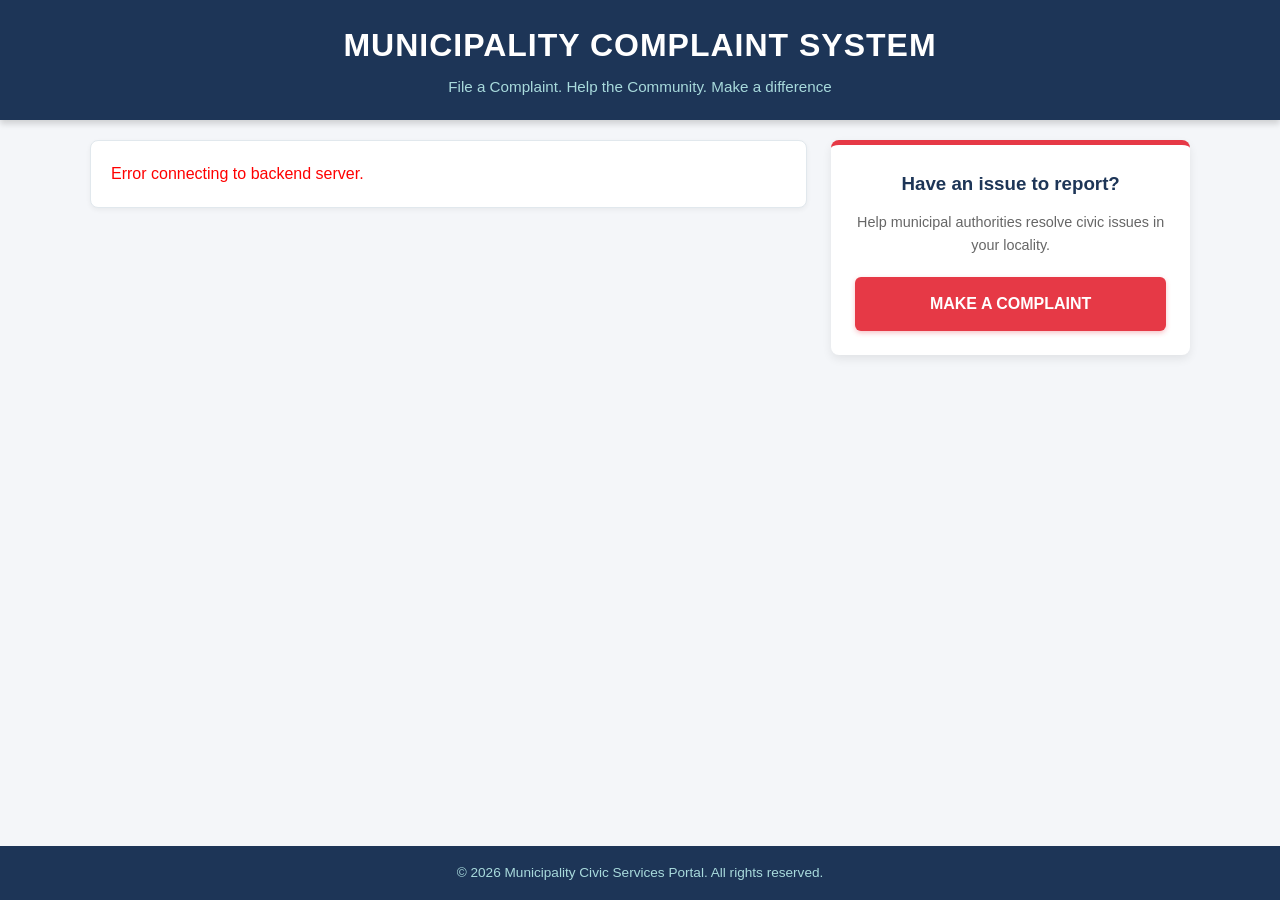
<file: frontend/index.html>
<!DOCTYPE html>
<html lang="en">
<head>
<meta charset="UTF-8">
<meta name="viewport" content="width=device-width, initial-scale=1.0">
<title>Municipality Complaint System - Home</title>
</head>
<body>

<header>
    <h1>Municipality Complaint System</h1>
    <p>File a Complaint. Help the Community. Make a difference</p>
</header>

<main>
    <div class="feed-layout">
        <section class="complaints-container" id="feedList">
            <div class="card"><p>Loading complaints...</p></div>
        </section>

        <aside class="sidebar-container">
            <div class="sidebar-card">
                <h3>Have an issue to report?</h3>
                <p>Help municipal authorities resolve civic issues in your locality.</p>
                <a href="make-complaint.html" class="btn-make-complaint">MAKE A COMPLAINT</a>
            </div>
        </aside>
    </div>
</main>

<footer>
    <p>&copy; 2026 Municipality Civic Services Portal. All rights reserved.</p>
</footer>

<script src = "js/app.js"></script>
<link rel="stylesheet" href="css/style.css">

</body>
</html>
</file>
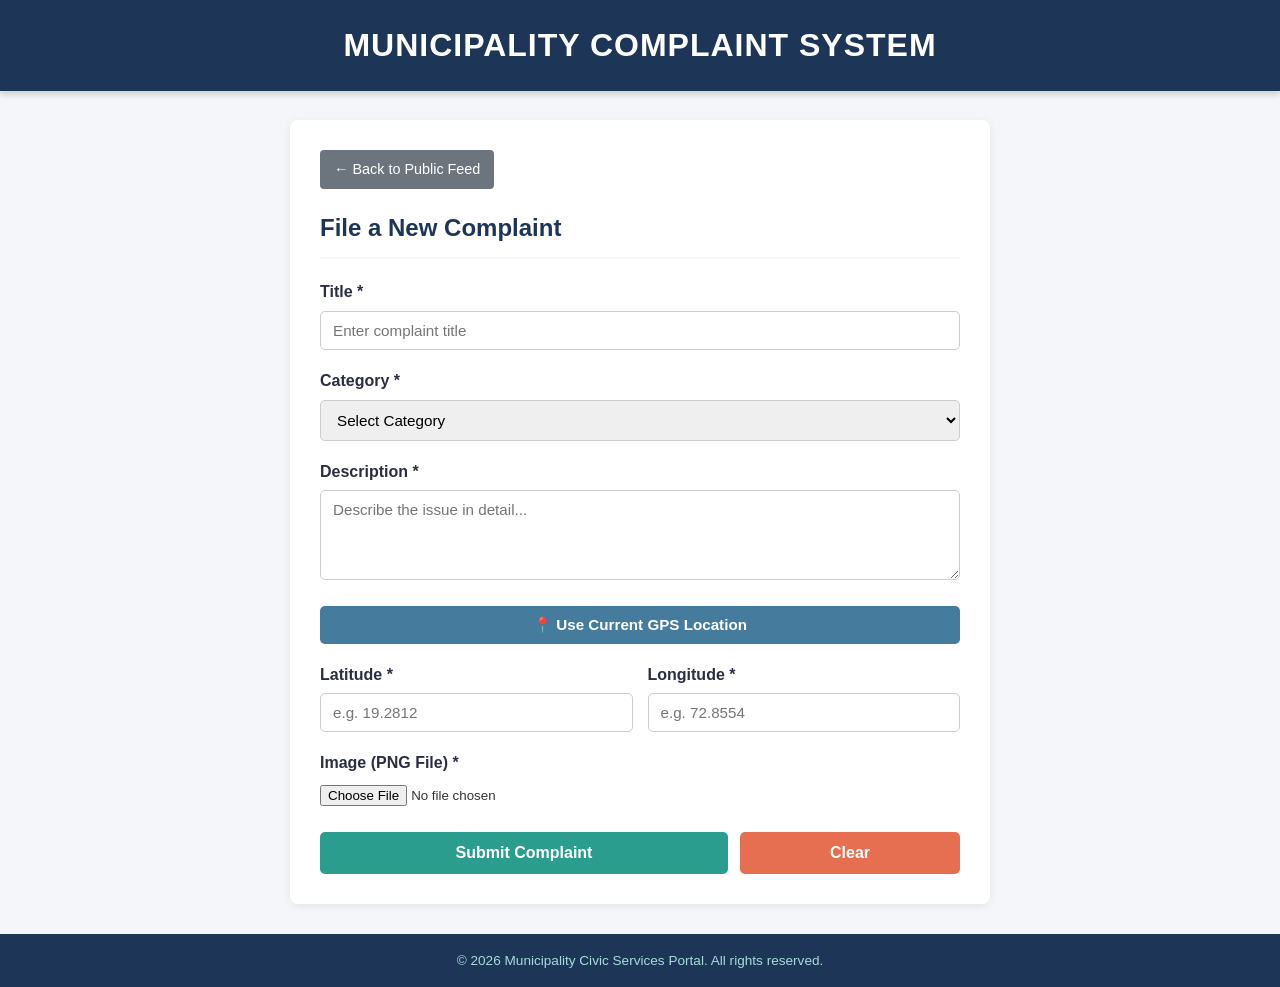
<file: frontend/make-complaint.html>
<!DOCTYPE html>
<html lang="en">
<head>
    <meta charset="UTF-8">
    <meta name="viewport" content="width=device-width, initial-scale=1.0">
    <title>Make a Complaint - Municipality System</title>
    <link rel="stylesheet" href="css/styleform.css">
</head>
<body>

<header>
    <h1>Municipality Complaint System</h1>
</header>

<main>
    <section class="form-container">
        <a href="index.html" class="btn-back">&larr; Back to Public Feed</a>
        
        <h2>File a New Complaint</h2>

        <form id="complaintForm" onsubmit="handleFormSubmit(event)">
            
            <div class="form-group">
                <label for="title">Title *</label>
                <input type="text" id="title" name="title" required placeholder="Enter complaint title">
            </div>

            <div class="form-group">
                <label for="category">Category *</label>
                <select id="category" name="category" required>
                    <option value="">Select Category</option>
                    <option value="Roads & Infrastructure">Roads &amp; Infrastructure</option>
                    <option value="Sanitation">Sanitation &amp; Waste Management</option>
                    <option value="Water Supply">Water Supply &amp; Drainage</option>
                    <option value="Street Lighting">Street Lighting</option>
                    <option value="Parks & Public Spaces">Parks &amp; Public Spaces</option>
                    <option value="Other">Other</option>
                </select>
            </div>

            <div class="form-group">
                <label for="description">Description *</label>
                <textarea id="description" name="description" rows="4" required placeholder="Describe the issue in detail..."></textarea>
            </div>

            <!-- Location Helper Button -->
            <div class="form-group">
                <button type="button" id="btnLocation" class="btn-location" onclick="fetchCurrentLocation()">📍 Use Current GPS Location</button>
            </div>

            <div class="form-row">
                <div class="form-group">
                    <label for="latitude">Latitude *</label>
                    <input type="number" step="any" id="latitude" name="latitude" required placeholder="e.g. 19.2812">
                </div>

                <div class="form-group">
                    <label for="longitude">Longitude *</label>
                    <input type="number" step="any" id="longitude" name="longitude" required placeholder="e.g. 72.8554">
                </div>
            </div>

            <div class="form-group">
                <label for="imageData">Image (PNG File) *</label>
                <input type="file" id="imageData" name="imageData" accept="image/png" required>
            </div>

            <div class="form-actions">
                <button type="submit" class="btn-submit">Submit Complaint</button>
                <button type="reset" class="btn-clear">Clear</button>
            </div>

        </form>
    </section>
</main>

<footer>
    <p>&copy; 2026 Municipality Civic Services Portal. All rights reserved.</p>
</footer>

<script src="js/form.js"></script>
</body>
</html>
</file>
<file: frontend/css/style.css>
* {
    box-sizing: border-box;
    margin: 0;
    padding: 0;
    font-family: 'Segoe UI', Tahoma, Geneva, Verdana, sans-serif;
}

body {
    background-color: #f4f6f9;
    color: #333333;
    line-height: 1.6;
    display: flex;
    flex-direction: column;
    min-height: 100vh;
}

header {
    position: fixed;
    top: 0;
    left: 0;
    width: 100%;
    background-color: #1d3557;
    color: #ffffff;
    padding: 20px;
    text-align: center;
    box-shadow: 0 4px 6px rgba(0, 0, 0, 0.15);
    z-index: 1000;
}

header h1 {
    font-size: 2rem;
    margin-bottom: 4px;
    text-transform: uppercase;
    letter-spacing: 1px;
}

header p {
    font-size: 0.95rem;
    color: #a8dadc;
}

main {
    max-width: 1100px;
    width: 90%;
    margin: 140px auto 30px auto;
    flex: 1;
}

.feed-layout {
    display: flex;
    gap: 24px;
    align-items: flex-start;
}

.complaints-container {
    flex: 2;
}

.sidebar-container {
    flex: 1;
    position: sticky;
    top: 140px;
}

.sidebar-card {
    background: #ffffff;
    border-radius: 8px;
    padding: 24px;
    box-shadow: 0 4px 10px rgba(0, 0, 0, 0.08);
    border-top: 5px solid #e63946;
    text-align: center;
}

.sidebar-card h3 {
    margin-bottom: 12px;
    color: #1d3557;
}

.sidebar-card p {
    font-size: 0.9rem;
    color: #666;
    margin-bottom: 20px;
}

.btn-make-complaint {
    display: block;
    background-color: #e63946;
    color: #ffffff;
    text-decoration: none;
    padding: 14px 20px;
    font-size: 1rem;
    font-weight: bold;
    border-radius: 6px;
    text-align: center;
    transition: background-color 0.2s ease, transform 0.1s ease;
    text-transform: uppercase;
    box-shadow: 0 2px 5px rgba(230, 57, 70, 0.3);
}

.btn-make-complaint:hover {
    background-color: #c5221f;
    transform: translateY(-2px);
}

.card {
    background: #ffffff;
    border-radius: 8px;
    padding: 20px;
    margin-bottom: 20px;
    box-shadow: 0 2px 5px rgba(0, 0, 0, 0.05);
    border: 1px solid #e1e8ed;
}

.card h3 {
    color: #1d3557;
    margin-bottom: 8px;
}

.meta-tag {
    font-size: 0.88rem;
    color: #457b9d;
    font-weight: 600;
    margin-bottom: 10px;
}

.location-tag {
    font-size: 0.85rem;
    color: #718096;
    background: #edf2f7;
    display: inline-block;
    padding: 3px 8px;
    border-radius: 4px;
    margin-bottom: 12px;
}

.complaint-img {
    max-width: 100%;
    height: auto;
    border-radius: 6px;
    margin: 10px 0;
    max-height: 250px;
    object-fit: cover;
    display: block;
}

.btn-vote {
    background-color: #f1f3f5;
    border: 1px solid #ced4da;
    padding: 6px 14px;
    border-radius: 4px;
    cursor: pointer;
    font-weight: 600;
    color: #495057;
    margin-right: 8px;
    transition: all 0.2s ease;
}

.btn-vote:hover {
    background-color: #e9ecef;
    border-color: #adb5bd;
}

@media (max-width: 768px) {
    header {
        padding: 15px 10px;
    }
    header h1 {
        font-size: 1.5rem;
    }
    main {
        margin-top: 120px;
    }
    .feed-layout {
        flex-direction: column-reverse;
    }
    .sidebar-container {
        position: relative;
        top: 0;
        width: 100%;
    }
}

footer {
    background-color: #1d3557;
    color: #a8dadc;
    text-align: center;
    padding: 16px;
    font-size: 0.85rem;
    margin-top: auto;
}
</file>
<file: frontend/css/styleform.css>
* {
    box-sizing: border-box;
    margin: 0;
    padding: 0;
    font-family: 'Segoe UI', Tahoma, Geneva, Verdana, sans-serif;
}

body {
    background-color: #f4f6f9;
    color: #333333;
    line-height: 1.6;
    display: flex;
    flex-direction: column;
    min-height: 100vh;
}

header {
    position: fixed;
    top: 0;
    left: 0;
    width: 100%;
    background-color: #1d3557;
    color: #ffffff;
    padding: 20px;
    text-align: center;
    box-shadow: 0 4px 6px rgba(0, 0, 0, 0.15);
    z-index: 1000;
}

header h1 {
    font-size: 2rem;
    text-transform: uppercase;
    letter-spacing: 1px;
}

main {
    max-width: 700px;
    width: 90%;
    margin: 120px auto 30px auto;
    flex: 1;
}

.form-container {
    background: #ffffff;
    padding: 30px;
    border-radius: 8px;
    box-shadow: 0 2px 8px rgba(0, 0, 0, 0.08);
}

.btn-back {
    display: inline-block;
    background-color: #6c757d;
    color: white;
    text-decoration: none;
    padding: 8px 14px;
    border-radius: 4px;
    font-size: 0.9rem;
    margin-bottom: 20px;
}

.form-container h2 {
    color: #1d3557;
    margin-bottom: 20px;
    border-bottom: 2px solid #f4f6f9;
    padding-bottom: 10px;
}

.form-group {
    margin-bottom: 18px;
}

.form-group label {
    display: block;
    font-weight: 600;
    margin-bottom: 6px;
    color: #2b2d42;
}

.form-group input[type="text"],
.form-group input[type="number"],
.form-group select,
.form-group textarea {
    width: 100%;
    padding: 10px 12px;
    border: 1px solid #ccc;
    border-radius: 5px;
    font-size: 0.95rem;
    outline: none;
    transition: border-color 0.2s ease;
}

.form-group input:focus,
.form-group select:focus,
.form-group textarea:focus {
    border-color: #457b9d;
    box-shadow: 0 0 0 2px rgba(69, 123, 157, 0.2);
}

.form-row {
    display: flex;
    gap: 15px;
}

.form-row .form-group {
    flex: 1;
}

.btn-location {
    width: 100%;
    background-color: #457b9d;
    color: white;
    border: none;
    padding: 10px;
    font-size: 0.95rem;
    font-weight: 600;
    border-radius: 5px;
    cursor: pointer;
    transition: background-color 0.2s ease;
}

.btn-location:hover {
    background-color: #1d3557;
}

.form-actions {
    display: flex;
    gap: 12px;
    margin-top: 24px;
}

.btn-submit {
    background-color: #2a9d8f;
    color: white;
    border: none;
    padding: 12px 24px;
    font-size: 1rem;
    font-weight: bold;
    border-radius: 5px;
    cursor: pointer;
    flex: 2;
}

.btn-submit:hover {
    background-color: #218378;
}

.btn-clear {
    background-color: #e76f51;
    color: white;
    border: none;
    padding: 12px 20px;
    font-size: 1rem;
    font-weight: bold;
    border-radius: 5px;
    cursor: pointer;
    flex: 1;
}

.btn-clear:hover {
    background-color: #d45d3f;
}

footer {
    background-color: #1d3557;
    color: #a8dadc;
    text-align: center;
    padding: 16px;
    font-size: 0.85rem;
    margin-top: auto;
}
</file>
